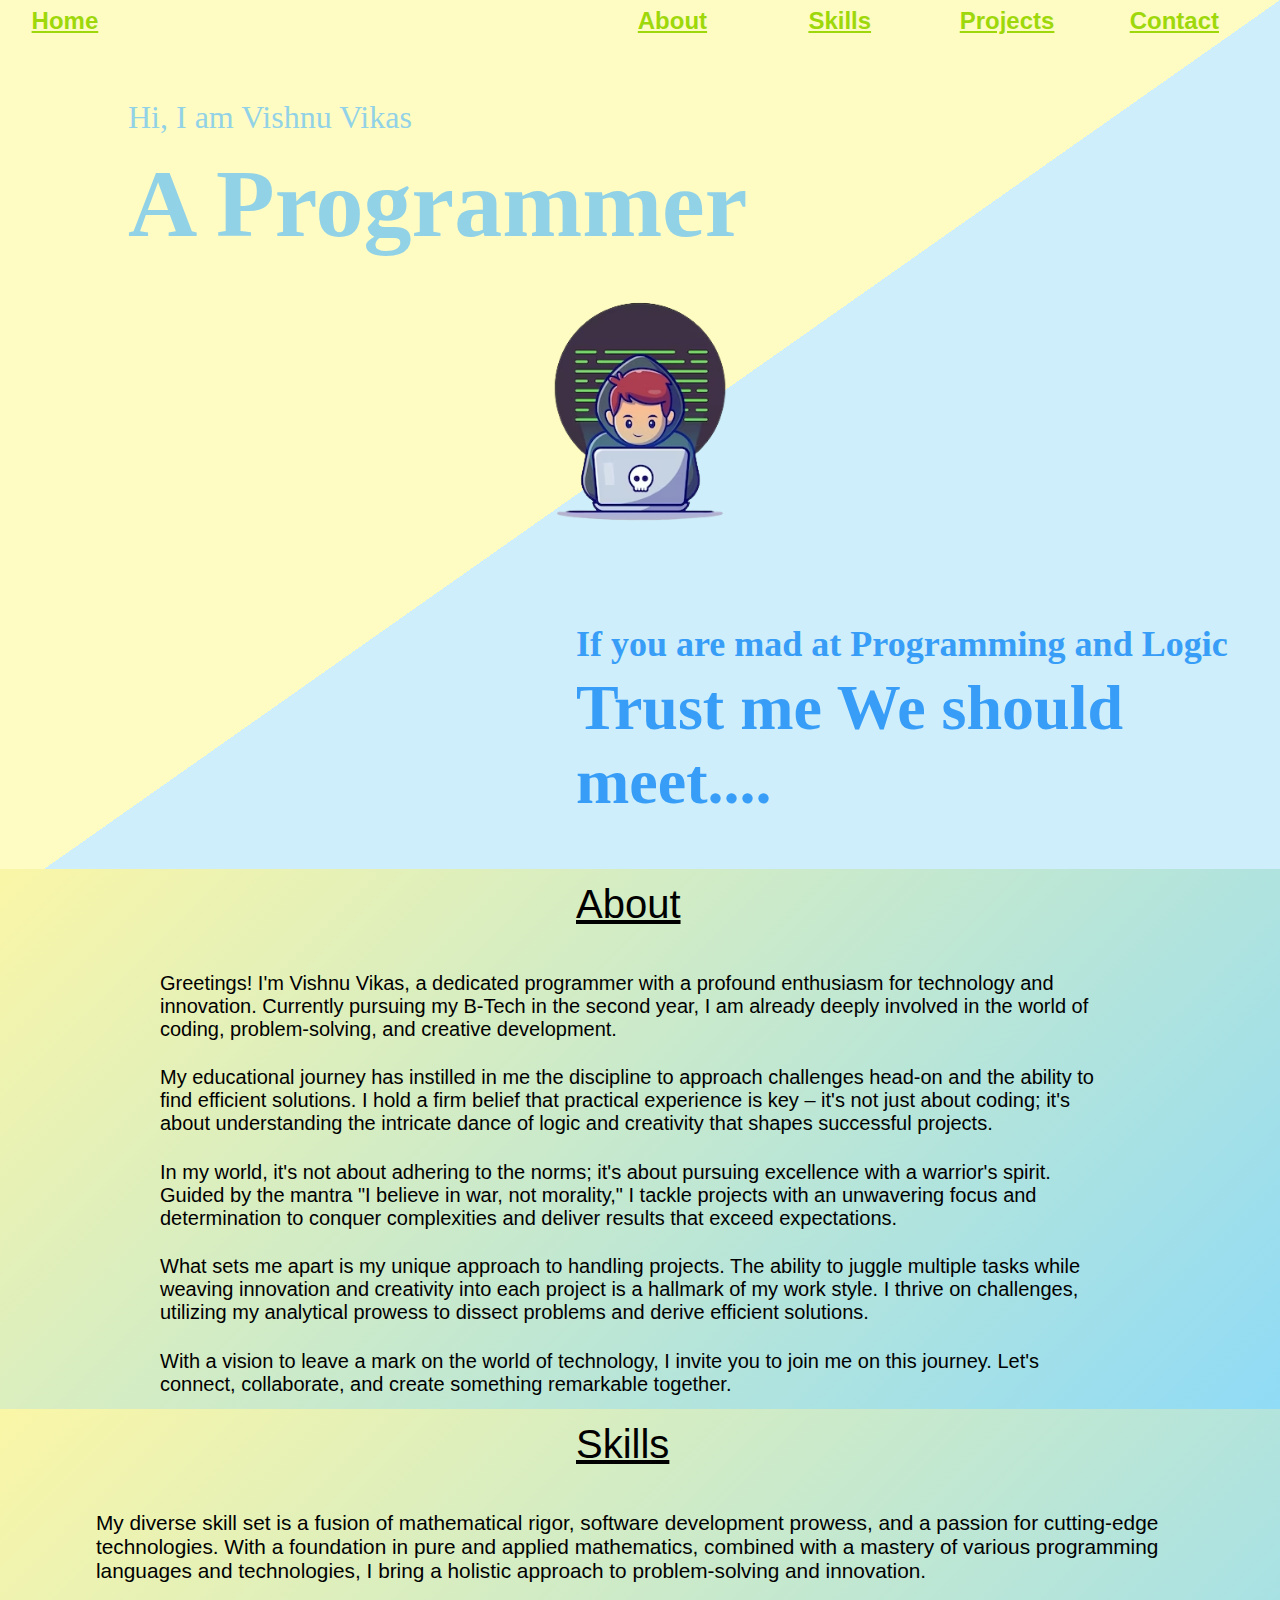
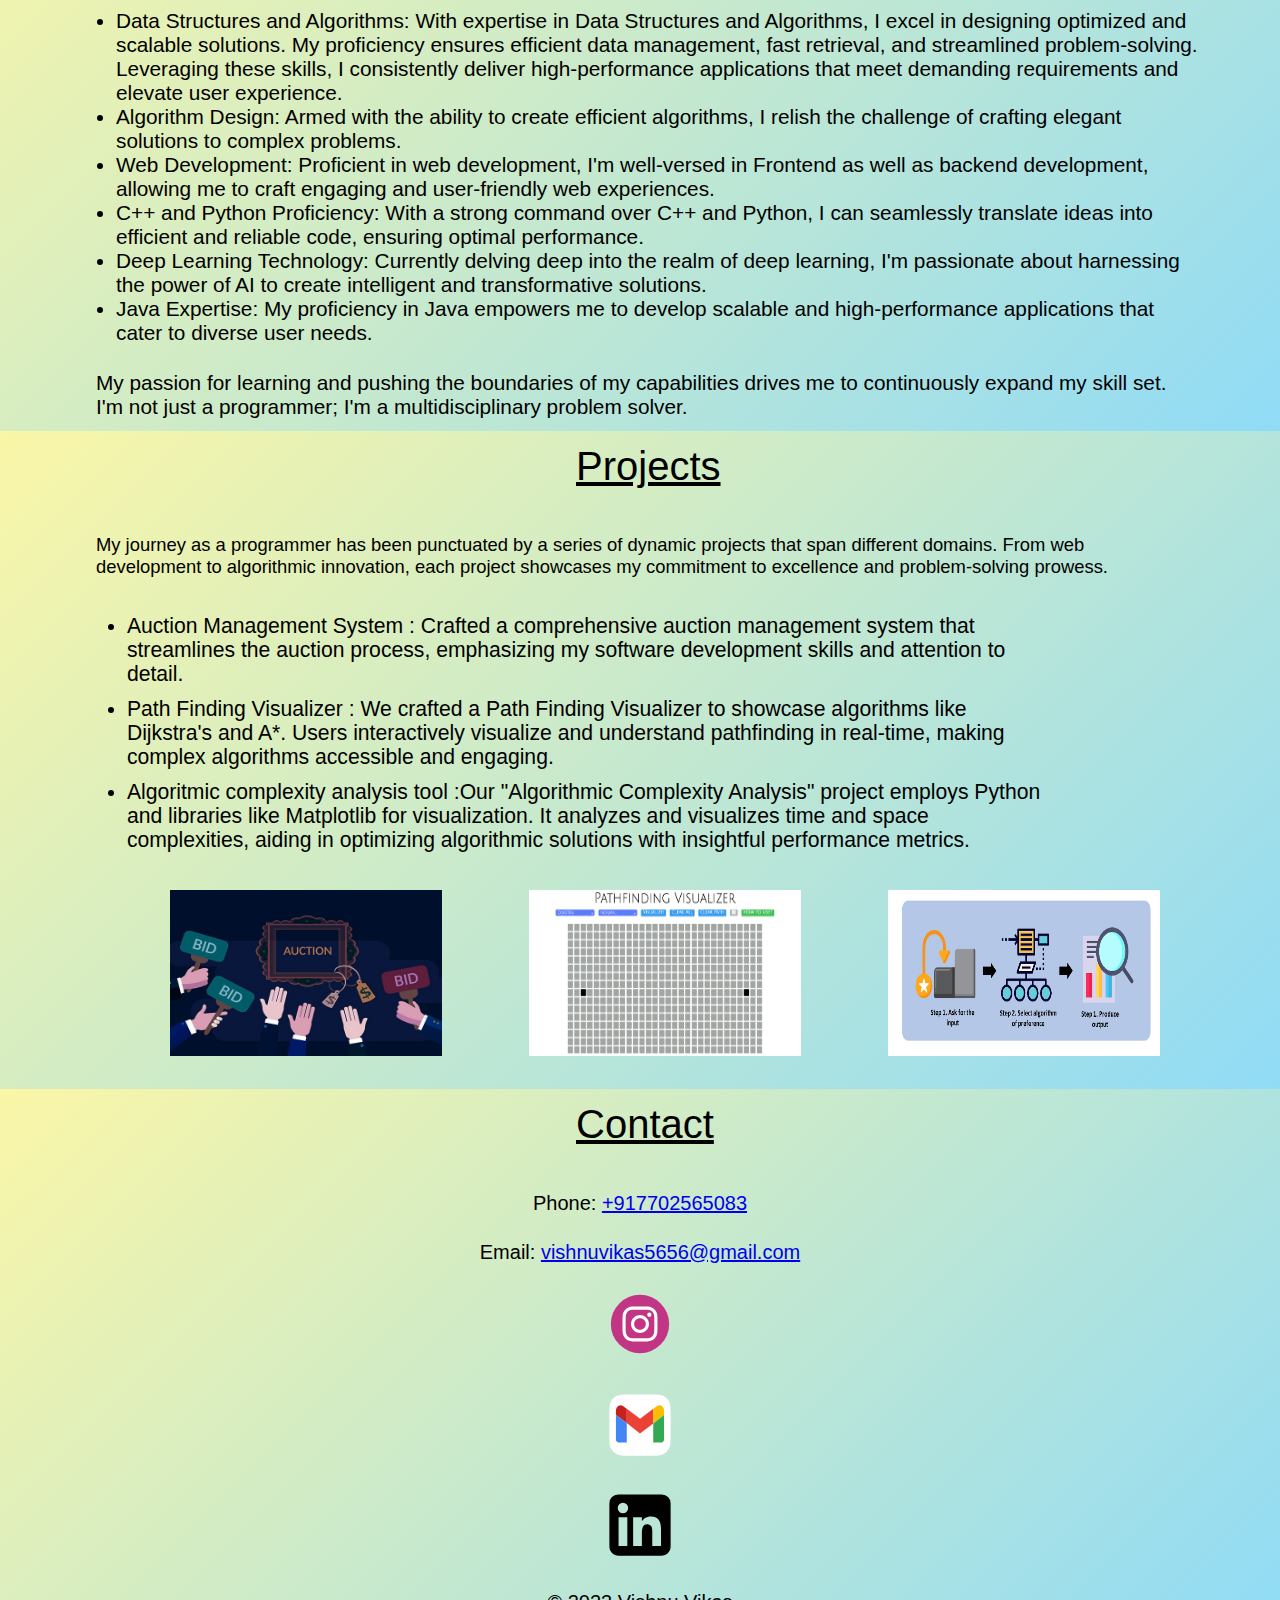
<file: index.html>
<!DOCTYPE html>
<html lang="en">
<head>
  <meta charset="UTF-8">
  <meta name="viewport" content="width=device-width, initial-scale=1.0">
  <link rel="apple-touch-icon" sizes="180x180" href="faviconss/apple-touch-icon.png">
  <link rel="icon" type="image/png" sizes="32x32" href="faviconss/favicon-32x32.png">
  <link rel="icon" type="image/png" sizes="16x16" href="faviconns/favicon-16x16.png">
  <link rel="manifest" href="/site.webmanifest">
  <title>Portfolio</title>
  <link rel="stylesheet" type="text/css" href="styles.css">
</head>
<body>
  <div class="triangle-container">
    <div class="button-container">
    <div class="header">
      <button class="page-button" data-target="page1" style="flex: 2;text-align: left;margin-left: 2%;"><u>Home</u></button>
      <button class="page-button" data-target="page2" style="flex: 0.5;"><u>About</u></button>
      <button class="page-button" data-target="page3" style="flex: 0.5;"><u>Skills</u></button>
      <button class="page-button" data-target="page4" style="flex: 0.5;"><u>Projects</u></button>
      <button class="page-button" data-target="page5" style="flex: 0.5;margin-right: 2.5%;"><u>Contact</u></button>
    </div>
    </div>
    <div class="home page" id="page1">
      <div class="intro">
          <p class="vish">Hi, I am Vishnu Vikas</p>
          <p class="programmer"> A Programmer</p>
      </div>
      <div class="middle">
          <div class="pic">
              <img src="pot.png" height="82%" alt="">
          </div>
      </div>
      <div class="footer">
        <p class="footer-text">If you are mad at Programming and Logic</p>
        <p class="footer-text f1">Trust me We should meet....</p>
      </div>
    </div>
    <div class="about page" id="page2">
      <p class="about-content abo" ><u>About</u></p>
      <p class="about-content">
          Greetings! I'm Vishnu Vikas, a dedicated programmer with a profound enthusiasm for technology and innovation. Currently pursuing my B-Tech in the second year, I am already deeply involved in the world of coding, problem-solving, and creative development.
      </p>
      
      <p class="about-content">
          My educational journey has instilled in me the discipline to approach challenges head-on and the ability to find efficient solutions. I hold a firm belief that practical experience is key – it's not just about coding; it's about understanding the intricate dance of logic and creativity that shapes successful projects.
      </p>
      <p class="about-content">
          In my world, it's not about adhering to the norms; it's about pursuing excellence with a warrior's spirit. Guided by the mantra "I believe in war, not morality," I tackle projects with an unwavering focus and determination to conquer complexities and deliver results that exceed expectations.
      </p>
      <p class="about-content">
          What sets me apart is my unique approach to handling projects. The ability to juggle multiple tasks while weaving innovation and creativity into each project is a hallmark of my work style. I thrive on challenges, utilizing my analytical prowess to dissect problems and derive efficient solutions.
      </p>
      <p class="about-content">
          With a vision to leave a mark on the world of technology, I invite you to join me on this journey. Let's connect, collaborate, and create something remarkable together.
      </p>
    </div>
    <div class="skills page" id="page3">
      <p class="skill-content ski" style="width: 10%;font-size: 250%;margin-bottom: 2.5%;"><u>Skills</u></p>
      <p class="skill-content">My diverse skill set is a fusion of mathematical rigor, software development prowess, and a passion for cutting-edge technologies. With a foundation in pure and applied mathematics, combined with a mastery of various programming languages and technologies, I bring a holistic approach to problem-solving and innovation.</p>
      <ul class="skill-content">
          <li><strong>Data Structures and Algorithms:</strong> With expertise in Data Structures and Algorithms, I excel in designing optimized and scalable solutions. My proficiency ensures efficient data management, fast retrieval, and streamlined problem-solving. Leveraging these skills, I consistently deliver high-performance applications that meet demanding requirements and elevate user experience.</li>
          <li><strong>Algorithm Design:</strong> Armed with the ability to create efficient algorithms, I relish the challenge of crafting elegant solutions to complex problems.</li>
          <li><strong>Web Development:</strong> Proficient in web development, I'm well-versed in Frontend as well as backend development, allowing me to craft engaging and user-friendly web experiences.</li>
          <li><strong>C++ and Python Proficiency:</strong> With a strong command over C++ and Python, I can seamlessly translate ideas into efficient and reliable code, ensuring optimal performance.</li>
          <li><strong>Deep Learning Technology:</strong> Currently delving deep into the realm of deep learning, I'm passionate about harnessing the power of AI to create intelligent and transformative solutions.</li>
          <li><strong>Java Expertise:</strong> My proficiency in Java empowers me to develop scalable and high-performance applications that cater to diverse user needs.</li>
      </ul>
      <p class="skill-content ski1">My passion for learning and pushing the boundaries of my capabilities drives me to continuously expand my skill set. I'm not just a programmer; I'm a multidisciplinary problem solver.</p>
    </div>
    <div class="projects page" id="page4">
      <p class="project-content pro" style="width: 10%;font-size: 250%;margin-bottom: 2.5%;"><u>Projects</u></p>
      <p class="project-content">My journey as a programmer has been punctuated by a series of dynamic projects that span different domains. From web development to algorithmic innovation, each project showcases my commitment to excellence and problem-solving prowess.</p>
      <ul class="project-content">
        <li class="project-content"><strong>Auction Management System :</strong> Crafted a comprehensive auction management system that streamlines the auction process, emphasizing my software development skills and attention to detail.</li>
        <li class="project-content"><strong>Path Finding Visualizer :</strong> We crafted a Path Finding Visualizer to showcase algorithms like Dijkstra's and A*. Users interactively visualize and understand pathfinding in real-time, making complex algorithms accessible and engaging.</li>
        <li class="project-content"><strong>Algoritmic complexity analysis tool :</strong>Our "Algorithmic Complexity Analysis" project employs Python and libraries like Matplotlib for visualization. It analyzes and visualizes time and space complexities, aiding in optimizing algorithmic solutions with insightful performance metrics.</li>
        <img src="Bidding-process.jpg" alt="" class = "auc">
        <img src="path.png" alt="" class = "auc">
        <img src="com.avif" alt="" class = "auc">
      </ul>
    </div>
    <div class="contact page" id="page5">
        <p class="contact-content" style="width: 10%;font-size: 250%;margin-bottom: 2.5%;"><u>Contact</u></p>
        <p class="contact-content">Phone: <a href="tel:+917702565083">+917702565083</a></p>
        <p class="contact-content">Email: <a href="mailto:vishnuvikas5656@gmail.com">vishnuvikas5656@gmail.com</a></p>
        <a class="contact-content" href="https://www.instagram.com/vishnu.vikas.56/" target="_blank" rel="noopener noreferrer">
            <svg width="70px" height="70px" viewBox="0 0 48 48" fill="none" xmlns="http://www.w3.org/2000/svg">
                <circle cx="24" cy="24" r="20" fill="#C13584"/>
                <path d="M24 14.1622C27.2041 14.1622 27.5837 14.1744 28.849 14.2321C30.019 14.2855 30.6544 14.481 31.0773 14.6453C31.6374 14.863 32.0371 15.123 32.457 15.5429C32.877 15.9629 33.137 16.3626 33.3547 16.9227C33.519 17.3456 33.7145 17.981 33.7679 19.1509C33.8256 20.4163 33.8378 20.7958 33.8378 23.9999C33.8378 27.2041 33.8256 27.5836 33.7679 28.849C33.7145 30.019 33.519 30.6543 33.3547 31.0772C33.137 31.6373 32.877 32.0371 32.4571 32.457C32.0371 32.8769 31.6374 33.1369 31.0773 33.3546C30.6544 33.519 30.019 33.7144 28.849 33.7678C27.5839 33.8255 27.2044 33.8378 24 33.8378C20.7956 33.8378 20.4162 33.8255 19.151 33.7678C17.981 33.7144 17.3456 33.519 16.9227 33.3546C16.3626 33.1369 15.9629 32.8769 15.543 32.457C15.1231 32.0371 14.863 31.6373 14.6453 31.0772C14.481 30.6543 14.2855 30.019 14.2321 28.849C14.1744 27.5836 14.1622 27.2041 14.1622 23.9999C14.1622 20.7958 14.1744 20.4163 14.2321 19.1509C14.2855 17.981 14.481 17.3456 14.6453 16.9227C14.863 16.3626 15.123 15.9629 15.543 15.543C15.9629 15.123 16.3626 14.863 16.9227 14.6453C17.3456 14.481 17.981 14.2855 19.151 14.2321C20.4163 14.1744 20.7959 14.1622 24 14.1622ZM24 12C20.741 12 20.3323 12.0138 19.0524 12.0722C17.7752 12.1305 16.9028 12.3333 16.1395 12.63C15.3504 12.9366 14.6812 13.3469 14.0141 14.0141C13.3469 14.6812 12.9366 15.3504 12.63 16.1395C12.3333 16.9028 12.1305 17.7751 12.0722 19.0524C12.0138 20.3323 12 20.741 12 23.9999C12 27.259 12.0138 27.6676 12.0722 28.9475C12.1305 30.2248 12.3333 31.0971 12.63 31.8604C12.9366 32.6495 13.3469 33.3187 14.0141 33.9859C14.6812 34.653 15.3504 35.0633 16.1395 35.3699C16.9028 35.6666 17.7752 35.8694 19.0524 35.9277C20.3323 35.9861 20.741 35.9999 24 35.9999C27.259 35.9999 27.6677 35.9861 28.9476 35.9277C30.2248 35.8694 31.0972 35.6666 31.8605 35.3699C32.6496 35.0633 33.3188 34.653 33.9859 33.9859C34.653 33.3187 35.0634 32.6495 35.37 31.8604C35.6667 31.0971 35.8695 30.2248 35.9278 28.9475C35.9862 27.6676 36 27.259 36 23.9999C36 20.741 35.9862 20.3323 35.9278 19.0524C35.8695 17.7751 35.6667 16.9028 35.37 16.1395C35.0634 15.3504 34.653 14.6812 33.9859 14.0141C33.3188 13.3469 32.6496 12.9366 31.8605 12.63C31.0972 12.3333 30.2248 12.1305 28.9476 12.0722C27.6677 12.0138 27.259 12 24 12Z" fill="white"/>
                <path d="M24.0059 17.8433C20.6026 17.8433 17.8438 20.6021 17.8438 24.0054C17.8438 27.4087 20.6026 30.1675 24.0059 30.1675C27.4092 30.1675 30.1681 27.4087 30.1681 24.0054C30.1681 20.6021 27.4092 17.8433 24.0059 17.8433ZM24.0059 28.0054C21.7968 28.0054 20.0059 26.2145 20.0059 24.0054C20.0059 21.7963 21.7968 20.0054 24.0059 20.0054C26.2151 20.0054 28.0059 21.7963 28.0059 24.0054C28.0059 26.2145 26.2151 28.0054 24.0059 28.0054Z" fill="white"/>
                <path d="M31.8507 17.5963C31.8507 18.3915 31.206 19.0363 30.4107 19.0363C29.6154 19.0363 28.9707 18.3915 28.9707 17.5963C28.9707 16.801 29.6154 16.1562 30.4107 16.1562C31.206 16.1562 31.8507 16.801 31.8507 17.5963Z" fill="white"/>
            </svg>
        </a>
        <a class="contact-content" href="mailto:vishnuvikas5656@gmail.com">
            <svg width="70px" height="70px" viewBox="0 0 32 32" fill="none" xmlns="http://www.w3.org/2000/svg">
                <path d="M2 11.9556C2 8.47078 2 6.7284 2.67818 5.39739C3.27473 4.22661 4.22661 3.27473 5.39739 2.67818C6.7284 2 8.47078 2 11.9556 2H20.0444C23.5292 2 25.2716 2 26.6026 2.67818C27.7734 3.27473 28.7253 4.22661 29.3218 5.39739C30 6.7284 30 8.47078 30 11.9556V20.0444C30 23.5292 30 25.2716 29.3218 26.6026C28.7253 27.7734 27.7734 28.7253 26.6026 29.3218C25.2716 30 23.5292 30 20.0444 30H11.9556C8.47078 30 6.7284 30 5.39739 29.3218C4.22661 28.7253 3.27473 27.7734 2.67818 26.6026C2 25.2716 2 23.5292 2 20.0444V11.9556Z" fill="white"/>
                <path d="M22.0515 8.52295L16.0644 13.1954L9.94043 8.52295V8.52421L9.94783 8.53053V15.0732L15.9954 19.8466L22.0515 15.2575V8.52295Z" fill="#EA4335"/>
                <path d="M23.6231 7.38639L22.0508 8.52292V15.2575L26.9983 11.459V9.17074C26.9983 9.17074 26.3978 5.90258 23.6231 7.38639Z" fill="#FBBC05"/>
                <path d="M22.0508 15.2575V23.9924H25.8428C25.8428 23.9924 26.9219 23.8813 26.9995 22.6513V11.459L22.0508 15.2575Z" fill="#34A853"/>
                <path d="M9.94811 24.0001V15.0732L9.94043 15.0669L9.94811 24.0001Z" fill="#C5221F"/>
                <path d="M9.94014 8.52404L8.37646 7.39382C5.60179 5.91001 5 9.17692 5 9.17692V11.4651L9.94014 15.0667V8.52404Z" fill="#C5221F"/>
                <path d="M9.94043 8.52441V15.0671L9.94811 15.0734V8.53073L9.94043 8.52441Z" fill="#C5221F"/>
                <path d="M5 11.4668V22.6591C5.07646 23.8904 6.15673 24.0003 6.15673 24.0003H9.94877L9.94014 15.0671L5 11.4668Z" fill="#4285F4"/>
            </svg>
        </a>
        <a class="contact-content" href="https://www.linkedin.com/in/vishnu-vikas-r-234673259/" target="_blank" rel="noopener noreferrer">
            <svg width="70px" height="70px" viewBox="0 0 16 16" xmlns="http://www.w3.org/2000/svg">
                <path fill-rule="evenodd" clip-rule="evenodd" d="M3 1a2 2 0 00-2 2v10a2 2 0 002 2h10a2 2 0 002-2V3a2 2 0 00-2-2H3zm1.102 4.297a1.195 1.195 0 100-2.39 1.195 1.195 0 000 2.39zm1 7.516V6.234h-2v6.579h2zM6.43 6.234h2v.881c.295-.462.943-1.084 2.148-1.084 1.438 0 2.219.953 2.219 2.766 0 .087.008.484.008.484v3.531h-2v-3.53c0-.485-.102-1.438-1.18-1.438-1.079 0-1.17 1.198-1.195 1.982v2.986h-2V6.234z" fill="#000000"/>
            </svg>
        </a>
        <p class="contact-content">&copy; 2023 Vishnu Vikas</p>
    </div>
  </div> 
<script src="script.js"></script>
</body>
</html>

</html>
</file>
<file: styles.css>
body{
    margin: 0;
    padding: 0;
    background: linear-gradient(to bottom right,  rgb(255, 252, 195) 50%, rgb(205, 238, 250) 50%);

  }
  .triangle-container {
    background: linear-gradient(to bottom right,  rgb(255, 252, 195) 50%, rgb(205, 238, 250) 50%);
    position: relative;
    width: 100%;
    height: 100vh; /* You can adjust this value to fit your needs */
    display: flex;
    align-items: center;
    flex-direction: column;
  }

  .triangle {
    position: relative;
    width: 100%;
    height: 100vh; /* You can adjust this value to fit your needs */
    background: linear-gradient(to bottom right,  rgb(205,238,250) 50%, rgb(255, 252, 195) 50%);
  }
  .middle{
    width: 100%;
    display: flex;
    justify-content: center;
  }
  .intro{
    height:26.3333%;
    width: 100%;
  }
.vish{
    font-weight: 200;
    font-size: 200%;
    color: rgb(146, 210, 231);
    margin-bottom: 0px;
    margin-left: 10%;
    padding-top: 2%;
}
.programmer{
    font-size: 600%;
    font-weight: bolder;
    color: rgb(146, 210, 231);
    margin-top: 1%;
    margin-left: 10%;
}
.header{
    width: 100%;
    height: 8%;
    display: flex;
    flex-direction: row;
    justify-content: space-between;
}
.page-button{
    margin-top: 1px;
    height: 40px;
    width: 7%;
    background: transparent;
    margin-left: 20px;
    border: none;
    font-size: 150%;
    font-weight: 600;
    color: rgb(158, 216, 11);
    border: none;
}
.footer{
    height:25.67%;
    width: 100%;
    display: flex;
    flex-direction: column;
    justify-content: right;
  }
.footer-text{
    color:#379df7;
    font-weight: 800;
    font-size: 225%;
    margin-left: 45%;
    margin-top: 0;
    margin-bottom: 0;
}
.button-container{
  width: 100%;
}
.home{
  width: 100%;
  height: 92%;
  display: flex;
  flex-direction: column;
}
.about {
  width: 100%;
  background: linear-gradient(135deg, rgb(250, 246, 167), rgb(144, 219, 246));
  height: 100%;
  display: flex;
  flex-direction: column;
  align-items: center;
  justify-content: center;
}
body {
  margin: 0;
  display: flex;
  justify-content: center;
  align-items: center;
  min-height: 100%;
  background-color: #f0f0f0;
}
.about-content{
  width: 75%;
  margin: 1%;
  font-family: 'Lucida Sans', 'Lucida Sans Regular', 'Lucida Grande', 'Lucida Sans Unicode', Geneva, Verdana, sans-serif;
  font-size: 125%;
  font-weight: 400;

}
.skills {
  width: 100%;
  background: linear-gradient(135deg, rgb(250, 246, 167), rgb(144, 219, 246));
  height: 100%;
  display: flex;
  flex-direction: column;
  align-items: center;
  justify-content: center;
}
.skill-content{
  width: 85%;
  margin: 1%;
  font-family: 'Lucida Sans', 'Lucida Sans Regular', 'Lucida Grande', 'Lucida Sans Unicode', Geneva, Verdana, sans-serif;
  font-size: 130%;
  font-weight: 100;
}
.projects {
  width: 100%;
  height: 100%;
  background: linear-gradient(135deg, rgb(250, 246, 167), rgb(144, 219, 246));
  display: flex;
  flex-direction: column;
  align-items: center;
  justify-content: center;
}
.project-content{
  width: 85%;
  margin: 1%;
  font-family: 'Lucida Sans', 'Lucida Sans Regular', 'Lucida Grande', 'Lucida Sans Unicode', Geneva, Verdana, sans-serif;
  font-size: 115%;
  font-weight: 100;
}
   .contact-content{
  width: fit-content;
  margin: 1%;
  font-family: 'Lucida Sans', 'Lucida Sans Regular', 'Lucida Grande', 'Lucida Sans Unicode', Geneva, Verdana, sans-serif;
  font-size: 125%;
  font-weight: 100;

}
.contact {
  width: 100%;
  background: linear-gradient(135deg, rgb(250, 246, 167), rgb(144, 219, 246));
  height: 100%;
  display: flex;
  flex-direction: column;
  align-items: center;
  justify-content: center;
}
.f1{
    margin-top: 0.5%;font-size: 400%;
}
.abo{
    width: 10%;font-size: 250%;margin-bottom: 2.5%;
}
.auc{
  height: 35%;
  width: 25%;
  margin-right: 2.5%;
  margin-left: 5%;
  margin-top: 2.5%;

}
.aboutinfo{
  width: 75%;
}
@media(min-height: 400px) and (max-height: 700px){
    .vish{
        font-size: 150%;
    }
    .programmer{
        font-size: 500%;
    }
    .pic{
        height:120%;
    }
    .footer-text{
        font-size: 200%;
    }
    .f1{
        font-size: 300%;
    }
    .middle{
        height: 40%;
    }
    .abo{
        width: 75%;
        margin-top: 10%;
        margin-left: 70%;
        font-family: 'Lucida Sans', 'Lucida Sans Regular', 'Lucida Grande', 'Lucida Sans Unicode', Geneva, Verdana, sans-serif;
        font-size: 200%;
        font-weight: 400;
    }
    body{
    background: linear-gradient(135deg, rgb(250, 246, 167), rgb(144, 219, 246));
    }
    .ski{
    
            width: 75%;
            margin-top: 8%;
            margin-left: 5%;
            font-family: 'Lucida Sans', 'Lucida Sans Regular', 'Lucida Grande', 'Lucida Sans Unicode', Geneva, Verdana, sans-serif;
            font-size: 200%;
            font-weight: 400;
    
    }
    .ski1{
        padding-bottom: 1%;
    }
    .pro{
        width: 75%;
        margin-top: 15%;
        margin-left: 5%;
        font-family: 'Lucida Sans', 'Lucida Sans Regular', 'Lucida Grande', 'Lucida Sans Unicode', Geneva, Verdana, sans-serif;
        font-size: 200%;
        font-weight: 400;
    }

}
</file>
